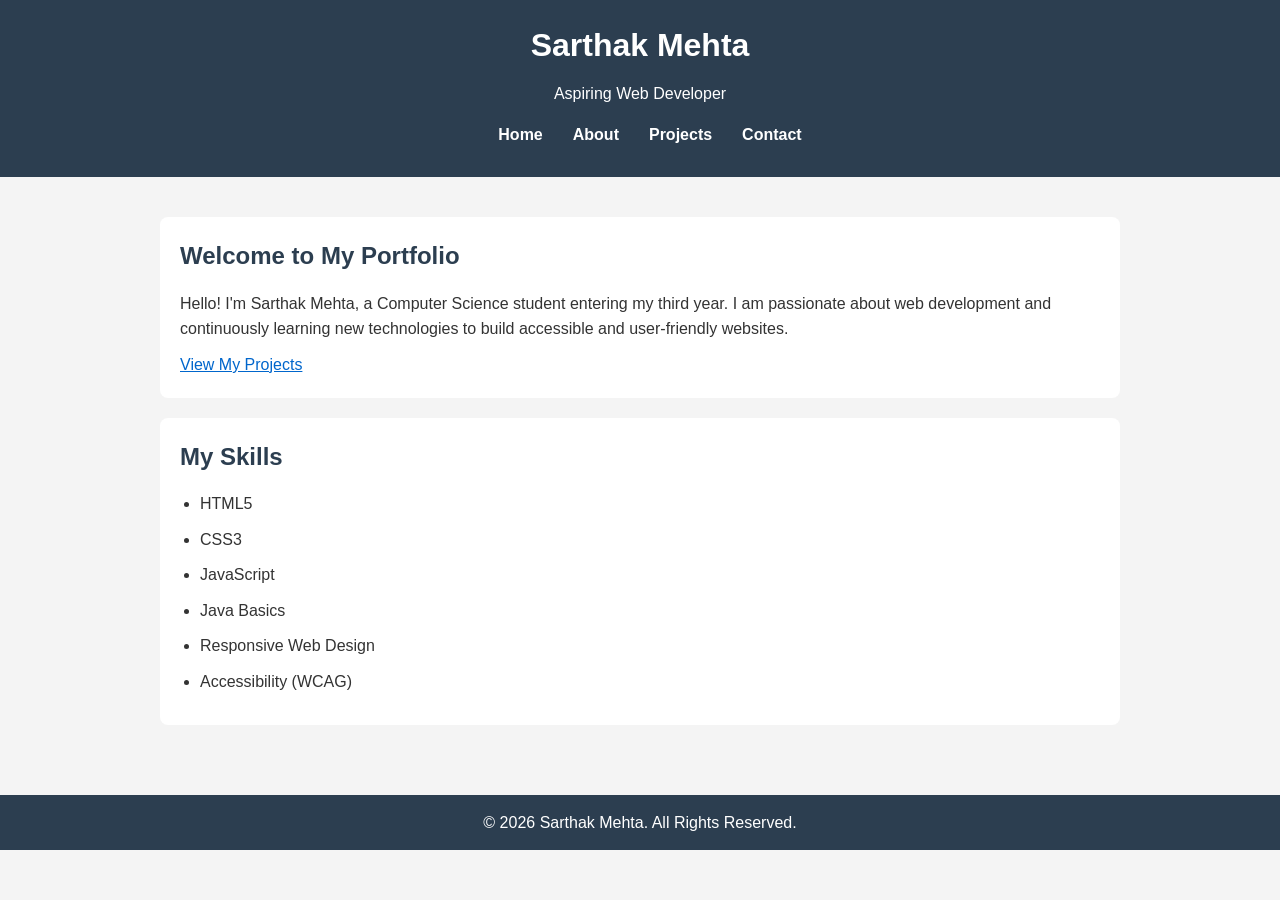
<file: portfolio/index.html>
<!DOCTYPE html>
<html lang="en">
<head>
    <meta charset="UTF-8">
    <meta name="viewport" content="width=device-width, initial-scale=1.0">
    <title>Sarthak Mehta | Portfolio</title>

    <meta name="description" content="Portfolio of Sarthak Mehta, a Computer Science student and aspiring Web Developer.">
    <meta name="keywords" content="Sarthak Mehta, Portfolio, Web Developer, Computer Science Student">
    <meta name="author" content="Sarthak Mehta">

    <link rel="stylesheet" href="css/style.css">
</head>

<body>


    <a href="#main-content" class="skip-link">
        
    </a>

    <header>
        <h1>Sarthak Mehta</h1>
        <p>Aspiring Web Developer</p>

        <nav aria-label="Main Navigation">
            <ul>
                <li><a href="index.html" aria-current="page">Home</a></li>
                <li><a href="about.html">About</a></li>
                <li><a href="projects.html">Projects</a></li>
                <li><a href="contact.html">Contact</a></li>
            </ul>
        </nav>
    </header>

    <main id="main-content">

        <section aria-labelledby="welcome-heading">
            <h2 id="welcome-heading">Welcome to My Portfolio</h2>

            <p>
                Hello! I'm Sarthak Mehta, a Computer Science student entering my third year.
                I am passionate about web development and continuously learning new technologies
                to build accessible and user-friendly websites.
            </p>

            <a href="projects.html">View My Projects</a>
        </section>

        <section aria-labelledby="skills-heading">
            <h2 id="skills-heading">My Skills</h2>

            <ul>
                <li>HTML5</li>
                <li>CSS3</li>
                <li>JavaScript</li>
                <li>Java Basics</li>
                <li>Responsive Web Design</li>
                <li>Accessibility (WCAG)</li>
            </ul>
        </section>

    </main>

    <footer>
        <p>&copy; 2026 Sarthak Mehta. All Rights Reserved.</p>
    </footer>

</body>
</html>
</file>
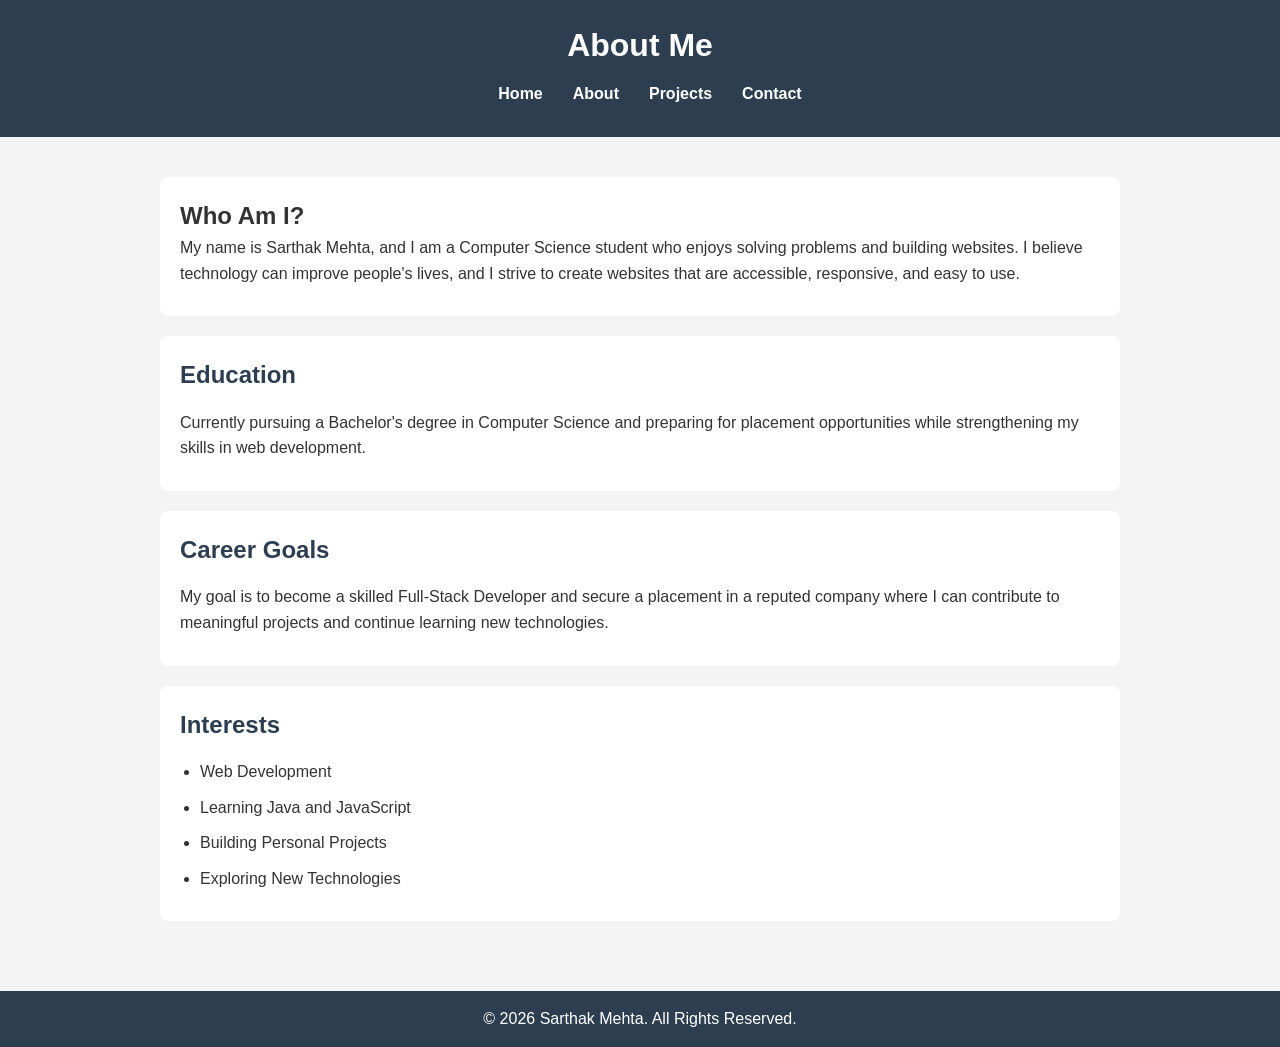
<file: portfolio/about.html>
<!DOCTYPE html>
<html lang="en">
<head>
    <meta charset="UTF-8">
    <meta name="viewport" content="width=device-width, initial-scale=1.0">
    <title>About | Sarthak Mehta</title>

    <meta name="description" content="Learn more about Sarthak Mehta, his education, interests, and career goals.">

    <link rel="stylesheet" href="css/style.css">
</head>

<body>

  
    <a href="#main-content" class="skip-link">
        Skip to Main Content
    </a>

    <header>
        <h1>About Me</h1>

        <nav aria-label="Main Navigation">
            <ul>
                <li><a href="index.html">Home</a></li>
                <li><a href="about.html" aria-current="page">About</a></li>
                <li><a href="projects.html">Projects</a></li>
                <li><a href="contact.html">Contact</a></li>
            </ul>
        </nav>
    </header>

    <main id="main-content">

        <article aria-labelledby="bio-heading">
            <h2 id="bio-heading">Who Am I?</h2>

            <p>
                My name is Sarthak Mehta, and I am a Computer Science student who enjoys
                solving problems and building websites. I believe technology can improve
                people's lives, and I strive to create websites that are accessible,
                responsive, and easy to use.
            </p>
        </article>

        <section aria-labelledby="education-heading">
            <h2 id="education-heading">Education</h2>

            <p>
                Currently pursuing a Bachelor's degree in Computer Science and preparing
                for placement opportunities while strengthening my skills in web development.
            </p>
        </section>

        <section aria-labelledby="goals-heading">
            <h2 id="goals-heading">Career Goals</h2>

            <p>
                My goal is to become a skilled Full-Stack Developer and secure a placement
                in a reputed company where I can contribute to meaningful projects and
                continue learning new technologies.
            </p>
        </section>

        <section aria-labelledby="interests-heading">
            <h2 id="interests-heading">Interests</h2>

            <ul>
                <li>Web Development</li>
                <li>Learning Java and JavaScript</li>
                <li>Building Personal Projects</li>
                <li>Exploring New Technologies</li>
            </ul>
        </section>

    </main>

    <footer>
        <p>&copy; 2026 Sarthak Mehta. All Rights Reserved.</p>
    </footer>

</body>
</html>
</file>
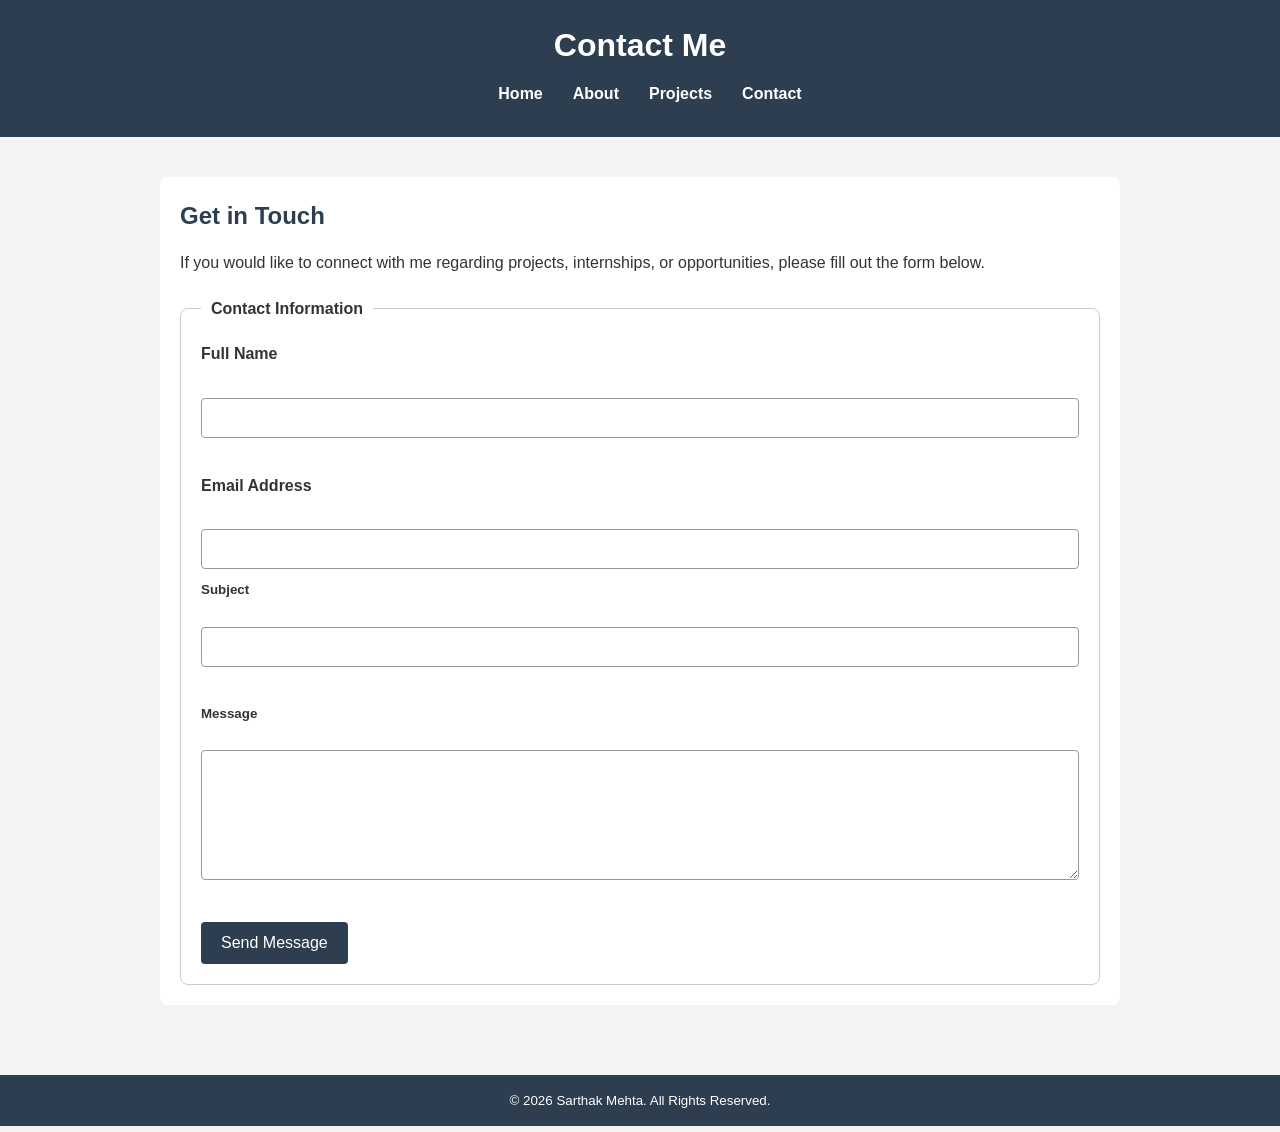
<file: portfolio/contact.html>
<!DOCTYPE html>
<html lang="en">
<head>
    <meta charset="UTF-8">
    <meta name="viewport" content="width=device-width, initial-scale=1.0">
    <title>Contact | Sarthak Mehta</title>

    <meta name="description" content="Get in touch with Sarthak Mehta for opportunities and collaborations.">

    <link rel="stylesheet" href="css/style.css">
</head>

<body>

    <!-- Skip Link -->
    <a href="#main-content" class="skip-link">
        Skip to Main Content
    </a>

    <header>
        <h1>Contact Me</h1>

        <nav aria-label="Main Navigation">
            <ul>
                <li><a href="index.html">Home</a></li>
                <li><a href="about.html">About</a></li>
                <li><a href="projects.html">Projects</a></li>
                <li><a href="contact.html" aria-current="page">Contact</a></li>
            </ul>
        </nav>
    </header>

    <main id="main-content">

        <section aria-labelledby="contact-heading">

            <h2 id="contact-heading">Get in Touch</h2>

            <p>
                If you would like to connect with me regarding projects,
                internships, or opportunities, please fill out the form below.
            </p>

            <form action="#" method="post" aria-label="Contact Form">

                <fieldset>

                    <legend>Contact Information</legend>

                    <div>
                        <label for="name">Full Name</label><br>

                        <input
                            type="text"
                            id="name"
                            name="name"
                            required
                            autocomplete="name">
                    </div>

                    <br>

                    <div>
                        <label for="email">Email Address</label><br>

                        <input
                            type="email"
                            id="email"
                            name="email"
                            required
                            autocomplete="email"
                            aria-describedby="email-help">

                        <small id="email-help">
                            

                    <br>

                    <div>
                        <label for="subject">Subject</label><br>

                        <input
                            type="text"
                            id="subject"
                            name="subject"
                            required>
                    </div>

                    <br>

                    <div>
                        <label for="message">Message</label><br>

                        <textarea
                            id="message"
                            name="message"
                            rows="6"
                            required></textarea>
                    </div>

                    <br>

                    <button type="submit">
                        Send Message
                    </button>

                </fieldset>

            </form>

        </section>

    </main>

    <footer>
        <p>&copy; 2026 Sarthak Mehta. All Rights Reserved.</p>
    </footer>

</body>
</html>
</file>
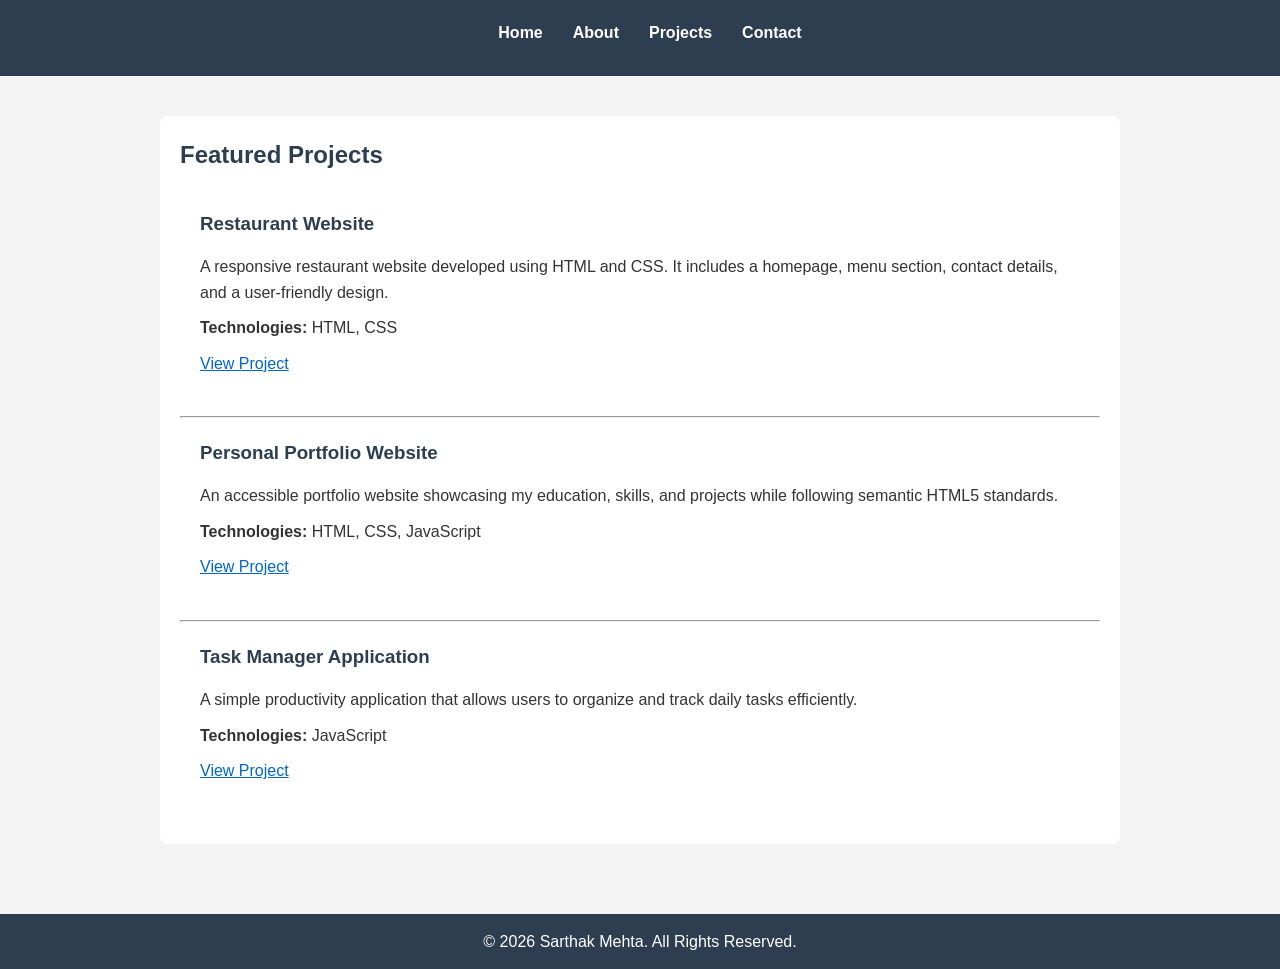
<file: portfolio/projects.html>
<!DOCTYPE html>
<html lang="en">
<head>
    <meta charset="UTF-8">
    <meta name="viewport" content="width=device-width, initial-scale=1.0">
    <title>Projects | Sarthak Mehta</title>

    <meta name="description" content="Explore the projects created by Sarthak Mehta.">

    <link rel="stylesheet" href="css/style.css">
</head>

<body>

    <a href="#main-content" class="skip-link">
       
    <header>
        <h1>My Projects</h1>

        <nav aria-label="Main Navigation">
            <ul>
                <li><a href="index.html">Home</a></li>
                <li><a href="about.html">About</a></li>
                <li><a href="projects.html" aria-current="page">Projects</a></li>
                <li><a href="contact.html">Contact</a></li>
            </ul>
        </nav>
    </header>

    <main id="main-content">

        <section aria-labelledby="projects-heading">
            <h2 id="projects-heading">Featured Projects</h2>

            <article>
                <h3>Restaurant Website</h3>

                <p>
                    A responsive restaurant website developed using HTML and CSS.
                    It includes a homepage, menu section, contact details,
                    and a user-friendly design.
                </p>

                <p><strong>Technologies:</strong> HTML, CSS</p>

                <a href="#">View Project</a>
            </article>

            <hr>

            <article>
                <h3>Personal Portfolio Website</h3>

                <p>
                    An accessible portfolio website showcasing my education,
                    skills, and projects while following semantic HTML5 standards.
                </p>

                <p><strong>Technologies:</strong> HTML, CSS, JavaScript</p>

                <a href="#">View Project</a>
            </article>

            <hr>

            <article>
                <h3>Task Manager Application</h3>

                <p>
                    A simple productivity application that allows users to
                    organize and track daily tasks efficiently.
                </p>

                <p><strong>Technologies:</strong> JavaScript</p>

                <a href="#">View Project</a>
            </article>

        </section>

    </main>

    <footer>
        <p>&copy; 2026 Sarthak Mehta. All Rights Reserved.</p>
    </footer>

</body>
</html>
</file>
<file: portfolio/css/style.css>
* {
    margin: 0;
    padding: 0;
    box-sizing: border-box;
}


body {
    font-family: Arial, sans-serif;
    line-height: 1.6;
    background-color: #f4f4f4;
    color: #333;
}

.skip-link {
    position: absolute;
    left: -9999px;
    top: auto;
}

.skip-link:focus {
    left: 10px;
    top: 10px;
    background-color: #ffffff;
    color: #000000;
    padding: 10px;
    border: 2px solid #000000;
    z-index: 1000;
}


header {
    background-color: #2c3e50;
    color: white;
    text-align: center;
    padding: 20px;
}

header h1 {
    margin-bottom: 10px;
}

header p {
    margin-bottom: 15px;
}


nav ul {
    list-style: none;
    display: flex;
    justify-content: center;
    flex-wrap: wrap;
    gap: 20px;
}

nav a {
    color: white;
    text-decoration: none;
    font-weight: bold;
    padding: 5px;
}

nav a:hover,
nav a:focus {
    text-decoration: underline;
}


main {
    max-width: 1000px;
    margin: 20px auto;
    padding: 20px;
}


section,
article {
    background-color: white;
    padding: 20px;
    margin-bottom: 20px;
    border-radius: 8px;
}

section h2,
article h3 {
    margin-bottom: 15px;
    color: #2c3e50;
}

section p,
article p,
li {
    margin-bottom: 10px;
}


ul {
    padding-left: 20px;
}

a {
    color: #0066cc;
}

a:hover,
a:focus {
    color: #004080;
}


form {
    margin-top: 20px;
}

fieldset {
    border: 1px solid #cccccc;
    padding: 20px;
    border-radius: 8px;
}

legend {
    font-weight: bold;
    padding: 0 10px;
}

label {
    display: block;
    margin-bottom: 5px;
    font-weight: bold;
}

input,
textarea {
    width: 100%;
    max-width: 100%;
    padding: 10px;
    margin-bottom: 10px;
    border: 1px solid #999999;
    border-radius: 4px;
    font-size: 16px;
}


input:focus,
textarea:focus,
button:focus,
a:focus {
    outline: 3px solid #005fcc;
    outline-offset: 2px;
}


button {
    background-color: #2c3e50;
    color: white;
    border: none;
    padding: 12px 20px;
    cursor: pointer;
    border-radius: 4px;
    font-size: 16px;
}

button:hover,
button:focus {
    background-color: #1f2d3d;
}


footer {
    background-color: #2c3e50;
    color: white;
    text-align: center;
    padding: 15px;
    margin-top: 30px;
}

@media (max-width: 768px) {
    nav ul {
        flex-direction: column;
        gap: 10px;
    }

    main {
        padding: 15px;
    }

    section,
    article {
        padding: 15px;
    }
}
</file>
